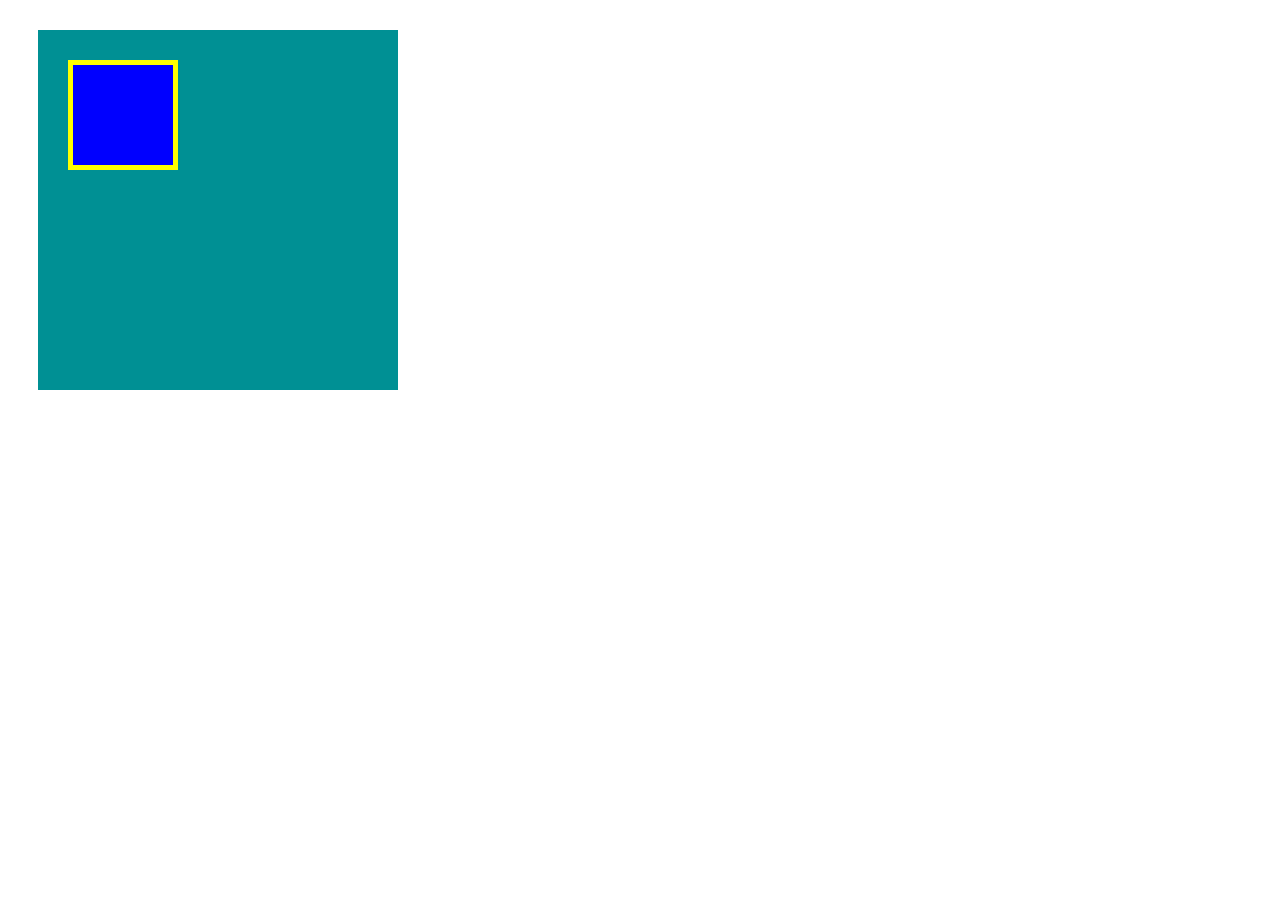
<file: box/box.html>
<!DOCTYPE html>
<html lang="ja">
  <head>
    <meta charset="utf-8">
    <!--cssファイルの読み込み-->
    <link rel="stylesheet" href="box.css"/>
    <title>box</title>

  <body>
    <!--box1用のdiv-->
    <div class="box1">
      <div class="box2"></div>
    </div>
  </body>
  </head>
</html>
</file>
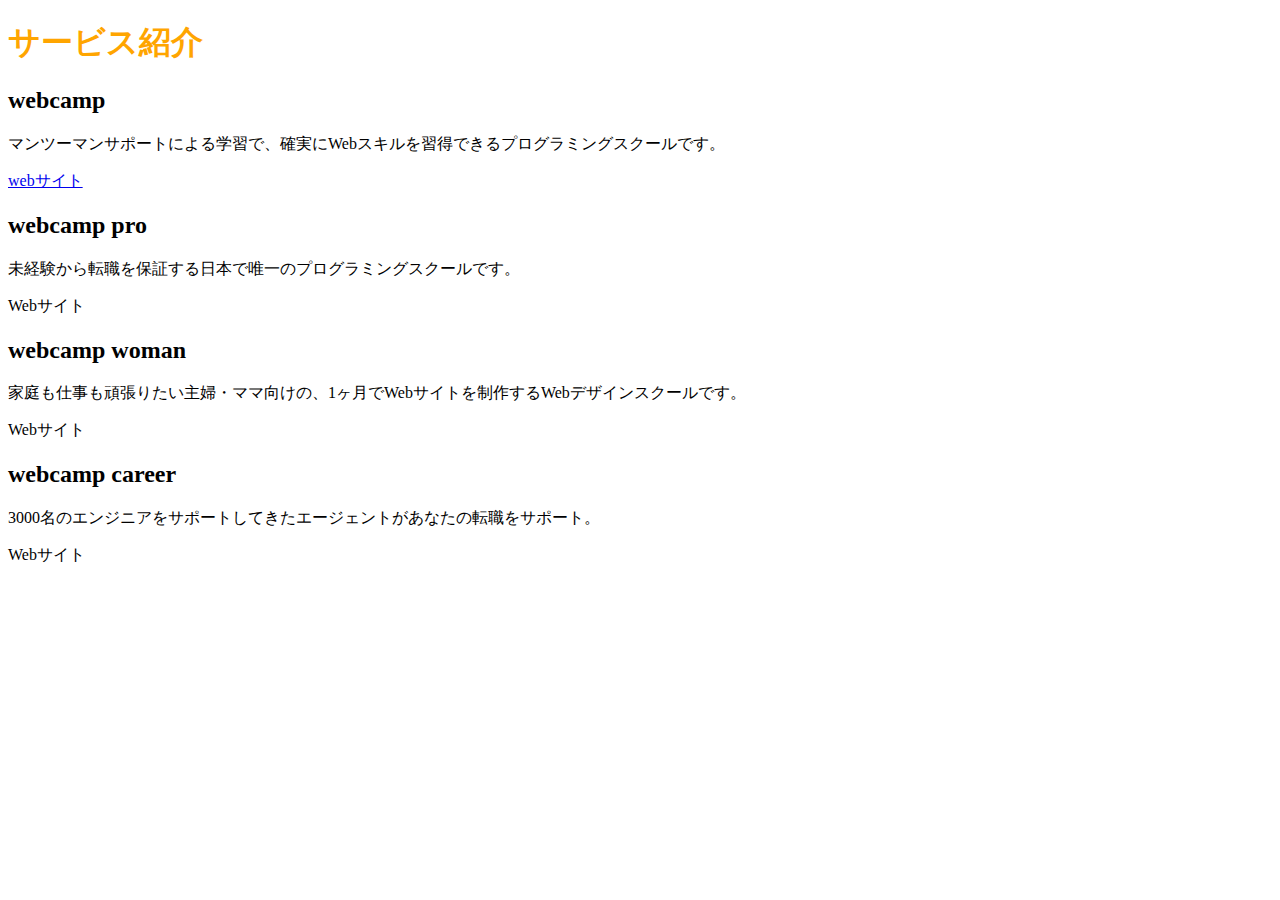
<file: chapter2/chapter2.html>
<!DOCTYPE HTML>
<html lang="ja">
  <head>
    <meta charset="UTF-8"/>
    <title>sample</title>
    <link rel="stylesheet" href="chapter2.css"/>
  </head>
  <body>
    <h1>サービス紹介</h1>
    <h2>webcamp</h2>
    <p>マンツーマンサポートによる学習で、確実にWebスキルを習得できるプログラミングスクールです。</p>
    <a href="https://web-camp.io/">webサイト</a>
    <h2>webcamp pro</h2>
    <p>未経験から転職を保証する日本で唯一のプログラミングスクールです。</p>
    <a>Webサイト</a>
    <h2>webcamp woman</h2>
    <p>家庭も仕事も頑張りたい主婦・ママ向けの、1ヶ月でWebサイトを制作するWebデザインスクールです。</p>
    <a>Webサイト</a>
    <h2>webcamp career</h2>
    <p>3000名のエンジニアをサポートしてきたエージェントがあなたの転職をサポート。</p>
    <a>Webサイト</a>
  </body>
</html>
</file>
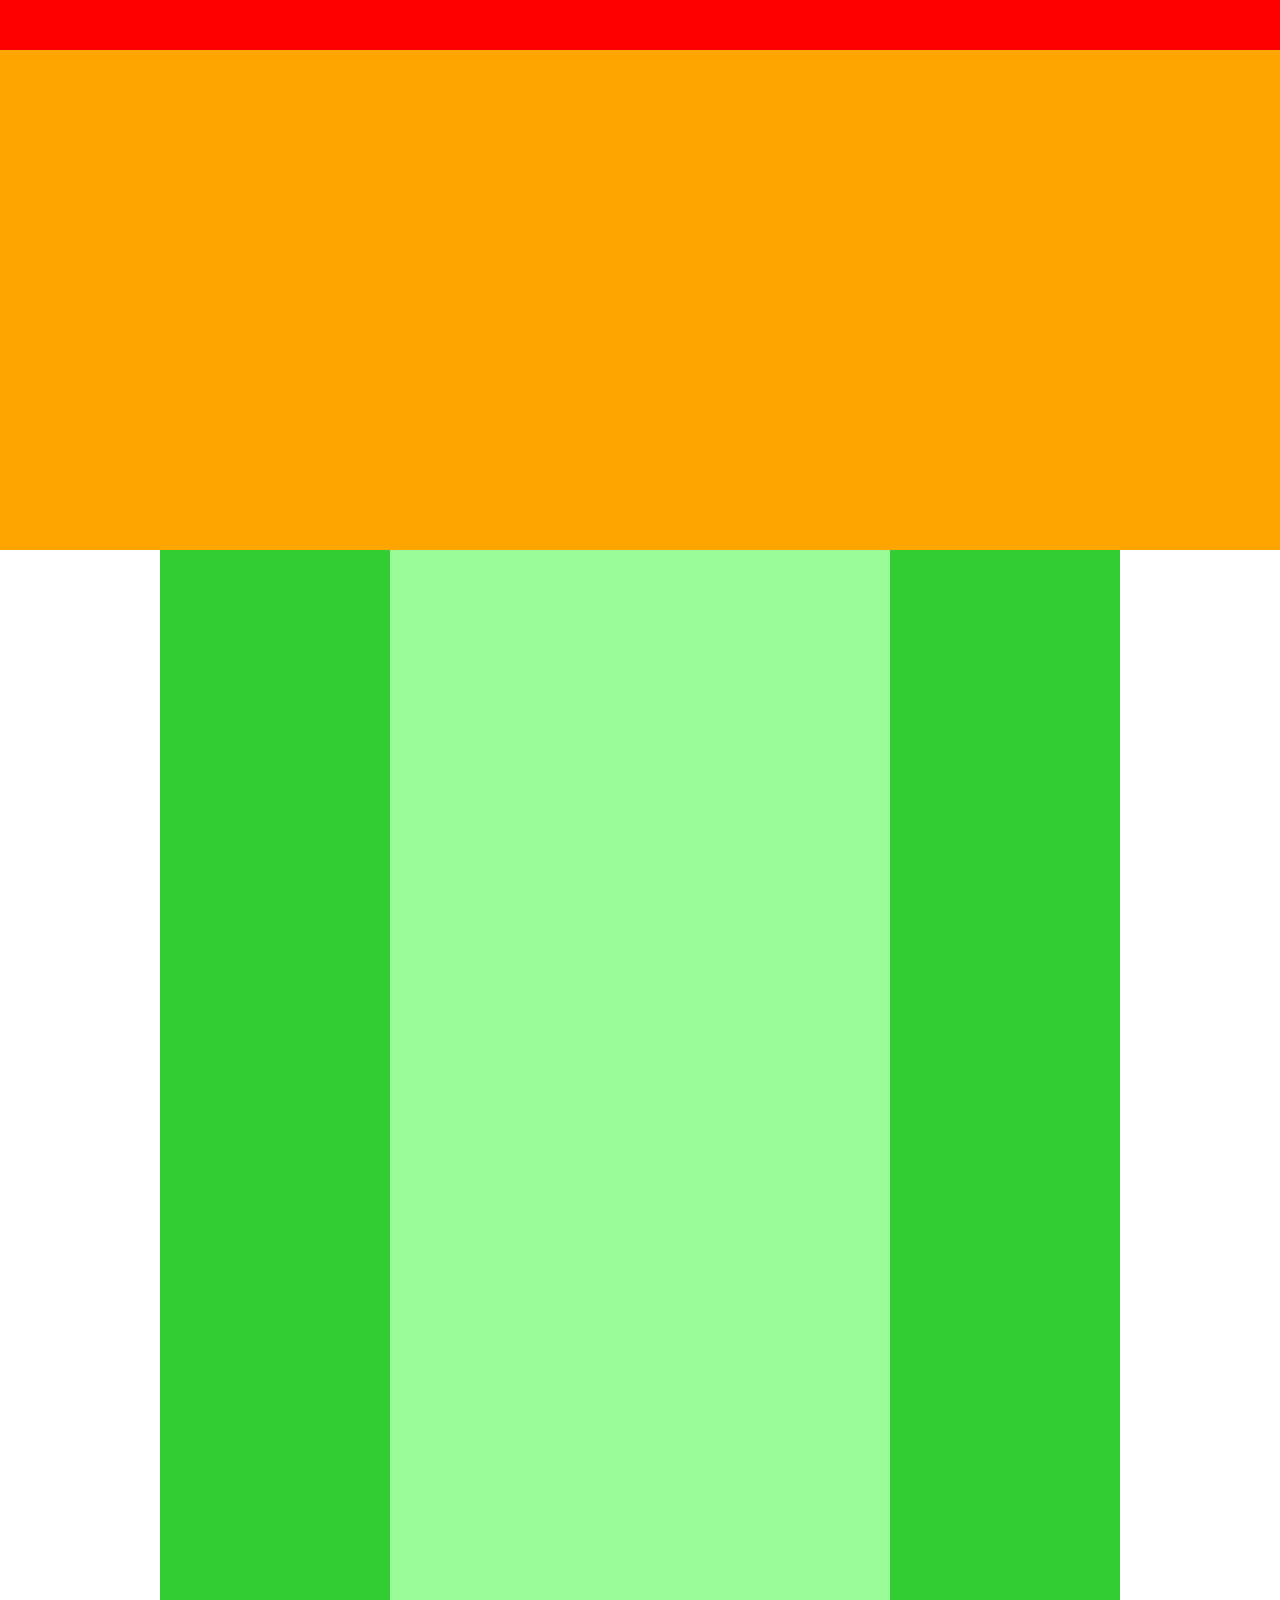
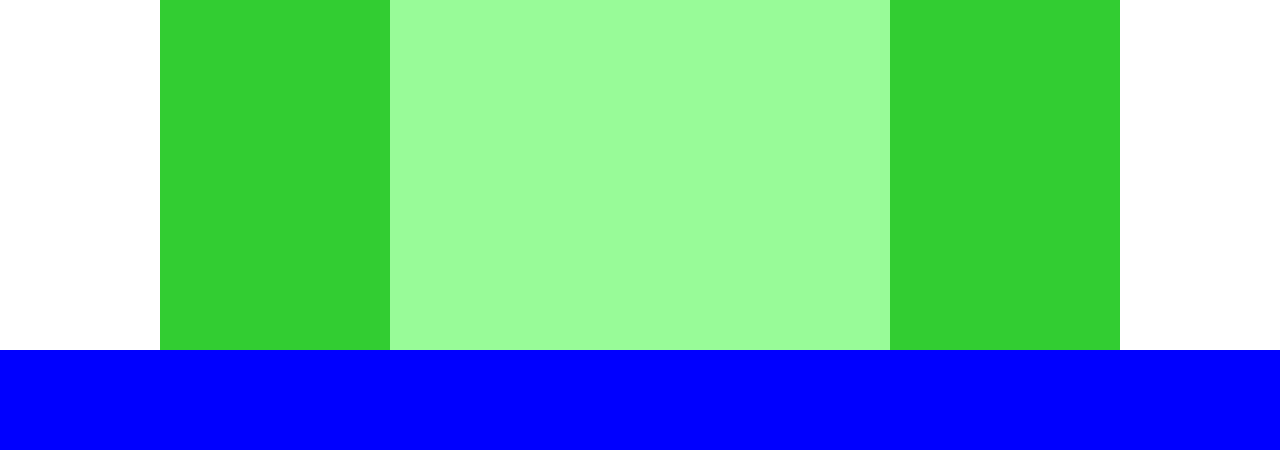
<file: chapter4/chapter4.html>
<!DOCTYPE html>
<html lang="ja">
  <head>
    <meta charset="UTF-8"/>
    <link rel="stylesheet" href="chapter4.css"/>
    <title>chapter4-exercise</title>
  </head>

  <body>
    <div class="header"></div>
    <div class="main-visual"></div>
    <div class="main">
      <div class="leftcontent"></div>
      <div class="content"></div>
      <div class="rightcontent"></div>
    </div>
    <div class="footer"></div>
  </body>

</html>
</file>
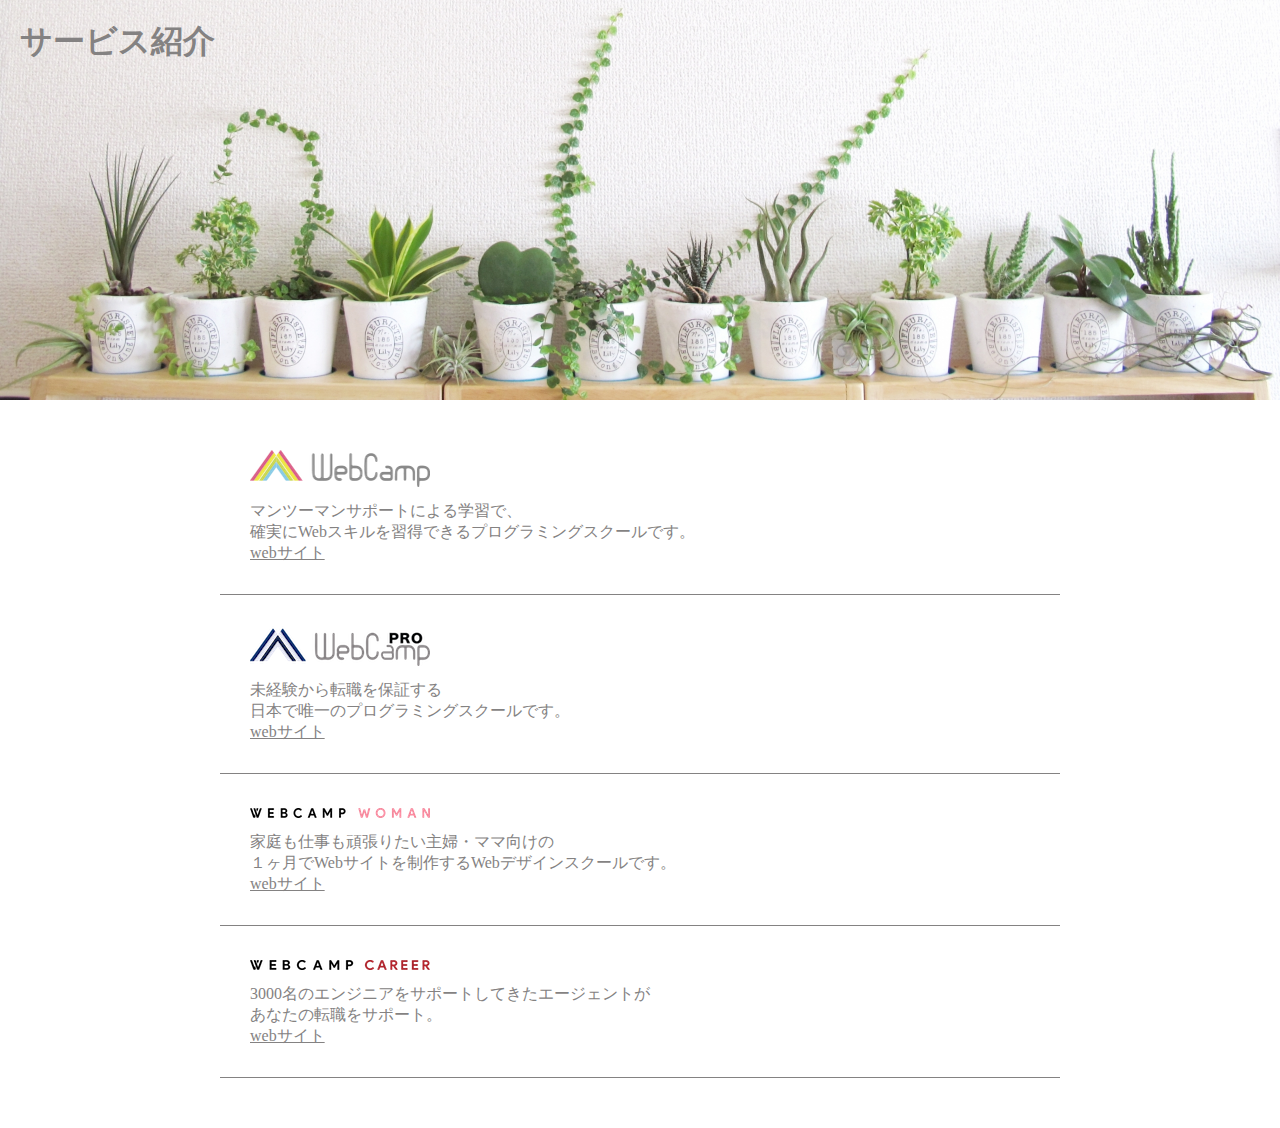
<file: chapter7/chapter7.html>
<!DOCTYPE html>
  <html>
    <head>
      <link rel="stylesheet" href="chapter7.css">
      <meta charset="UTF-8">
      <title>chapter7</title>
    </head>

    <body>
      <header>
        <h1 class="title">サービス紹介</h1>
      </header>
      <main>
        <div class="content-box">
          <div class="content-item">
            <img class="content-title" src="img/wc-logo.png">
            <p class="content-text">
              マンツーマンサポートによる学習で、<br>
              確実にWebスキルを習得できるプログラミングスクールです。
            </p>
            <a class="link" href="website.html">webサイト</a>
          </div>
          <div class="content-item">
            <img class="content-title" src="img/wcp-logo.png">
            <p class="content-text">
              未経験から転職を保証する<br>
              日本で唯一のプログラミングスクールです。
            </p>
            <a class="link" href="website.html">webサイト</a>
          </div>
          <div class="content-item">
            <img class="content-title" src="img/wcw-logo.png">
            <p class="content-text">
              家庭も仕事も頑張りたい主婦・ママ向けの<br>
              １ヶ月でWebサイトを制作するWebデザインスクールです。
            </p>
            <a class="link" href="website.html">webサイト</a>
          </div>
          <div class="content-item">
            <img class="content-title" src="img/wcc-logo.png">
            <p class="content-text">
              3000名のエンジニアをサポートしてきたエージェントが<br>
              あなたの転職をサポート。
            </p>
            <a class="link" href="website.html">webサイト</a>
          </div>
        </div>
      </main>
    </body>
  </html>
</file>
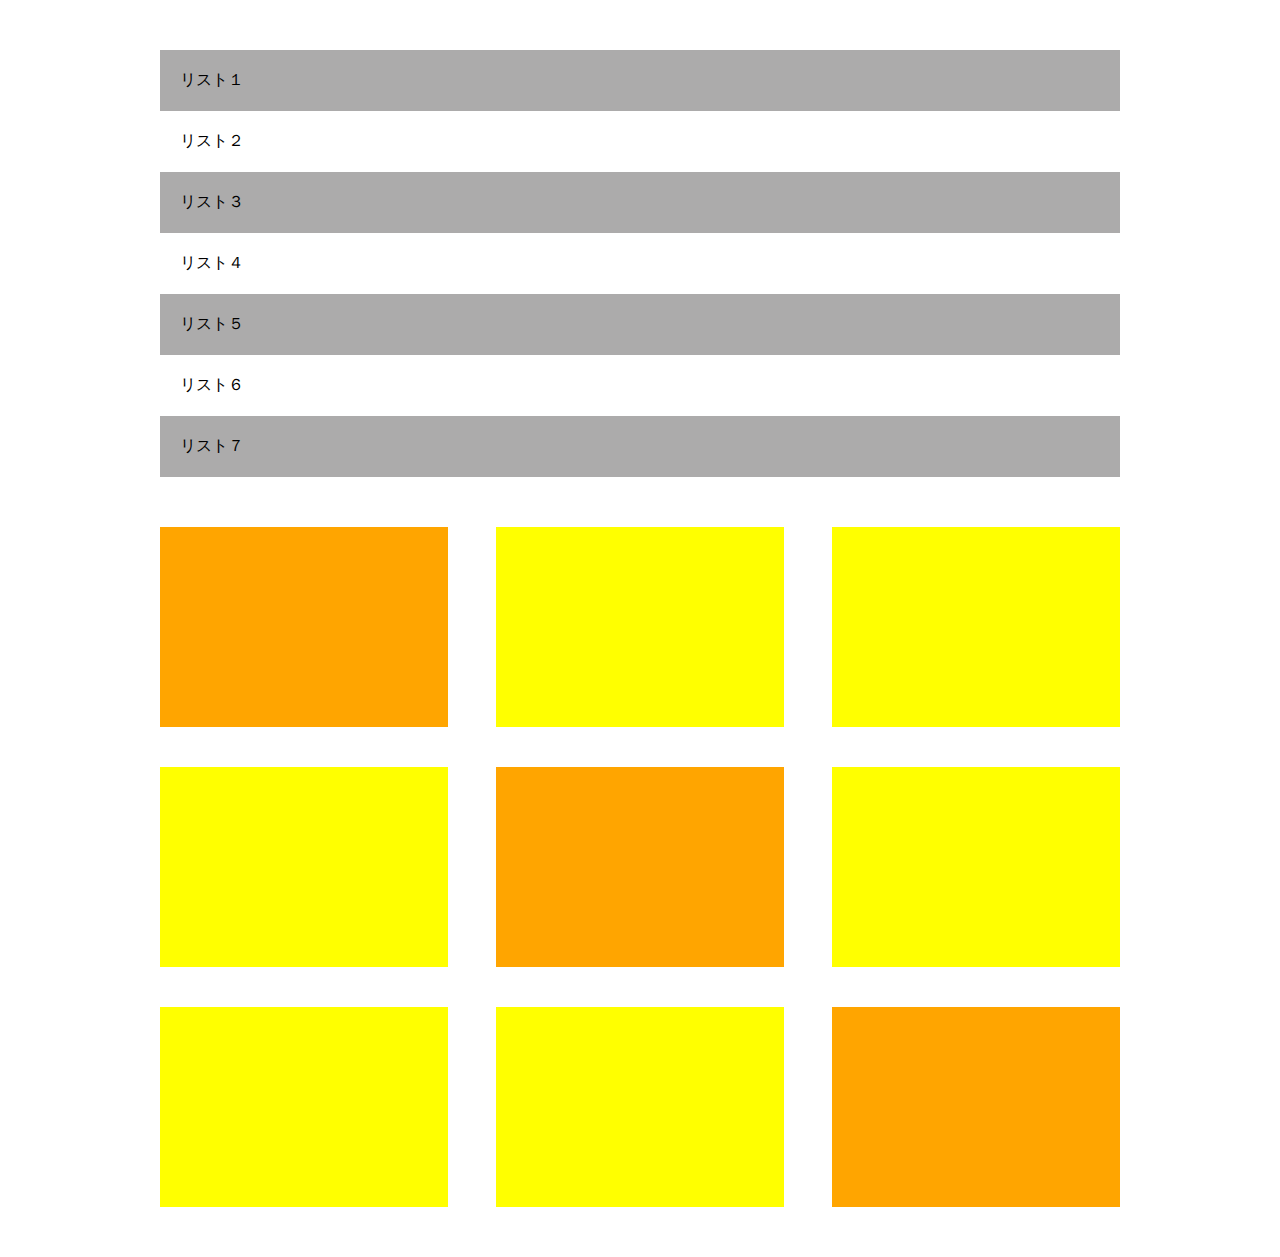
<file: chapter8/chapter8.html>
<!DOCTYPE html>
<html lang="ja">
  <head>
    <meta charset="UTF-8"/>
    <link rel="stylesheet" href="chapter8.css"/>
    <title>Chapter8</title>
  </head>

  <body>
    <section class="list">
      <ol>
        <li class="list-item">リスト１</li>
        <li class="list-item">リスト２</li>
        <li class="list-item">リスト３</li>
        <li class="list-item">リスト４</li>
        <li class="list-item">リスト５</li>
        <li class="list-item">リスト６</li>
        <li class="list-item">リスト７</li>
      </ol>
    </section>

    <section class="boxes">
      <div class="box"></div>
      <div class="box"></div>
      <div class="box"></div>
      <div class="box"></div>
      <div class="box"></div>
      <div class="box"></div>
      <div class="box"></div>
      <div class="box"></div>
      <div class="box"></div>
    </section>

  </body>

</html>
</file>
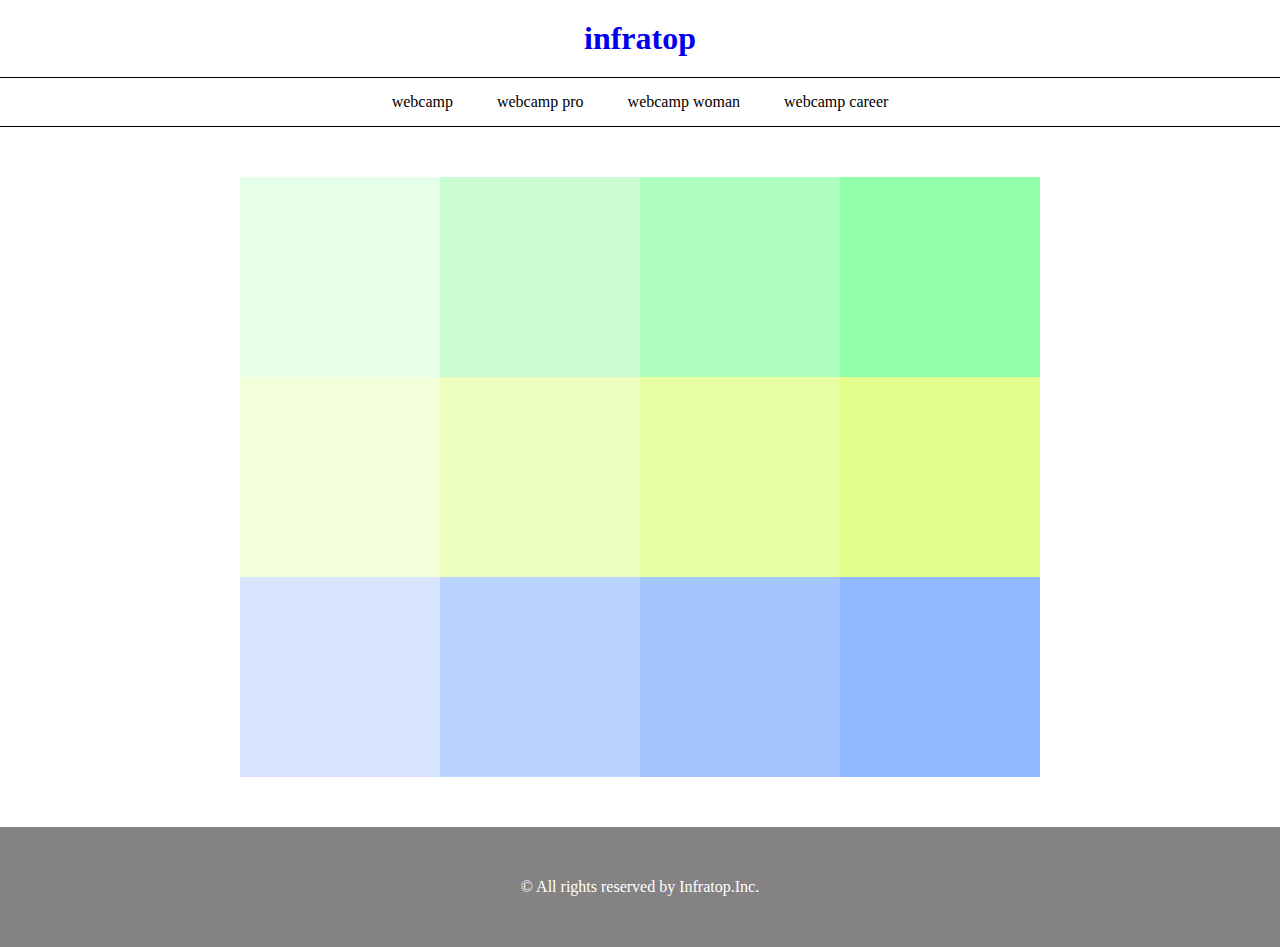
<file: exercise5/exercise5.html>
<!DOCTYPE html>
<html>
  <head>
    <meta charset="UTF-8">
    <link rel="stylesheet" href="exercise5.css">
    <title>exercise5</title>
  </head>

  <body>
    <header>
      <h1>
        <a href="exercise5.html">infratop</a>
      </h1>
    </header>

    <nav>
      <ul class="nav-list">
        <li class="nav-item">webcamp</li>
        <li class="nav-item">webcamp pro</li>
        <li class="nav-item">webcamp woman</li>
        <li class="nav-item">webcamp career</li>
      </ul>
    </nav>

    <div class="main">
      <div class="boxes">
        <div class="box1"></div>
        <div class="box2"></div>
        <div class="box3"></div>
        <div class="box4"></div>
        <div class="box5"></div>
        <div class="box6"></div>
        <div class="box7"></div>
        <div class="box8"></div>
        <div class="box9"></div>
        <div class="box10"></div>
        <div class="box11"></div>
        <div class="box12"></div>
      </div>
    </div>

    <footer>
      <p class="footer-text">© All rights reserved by Infratop.Inc.</p>
    </footer>
  </body>
</html>
</file>
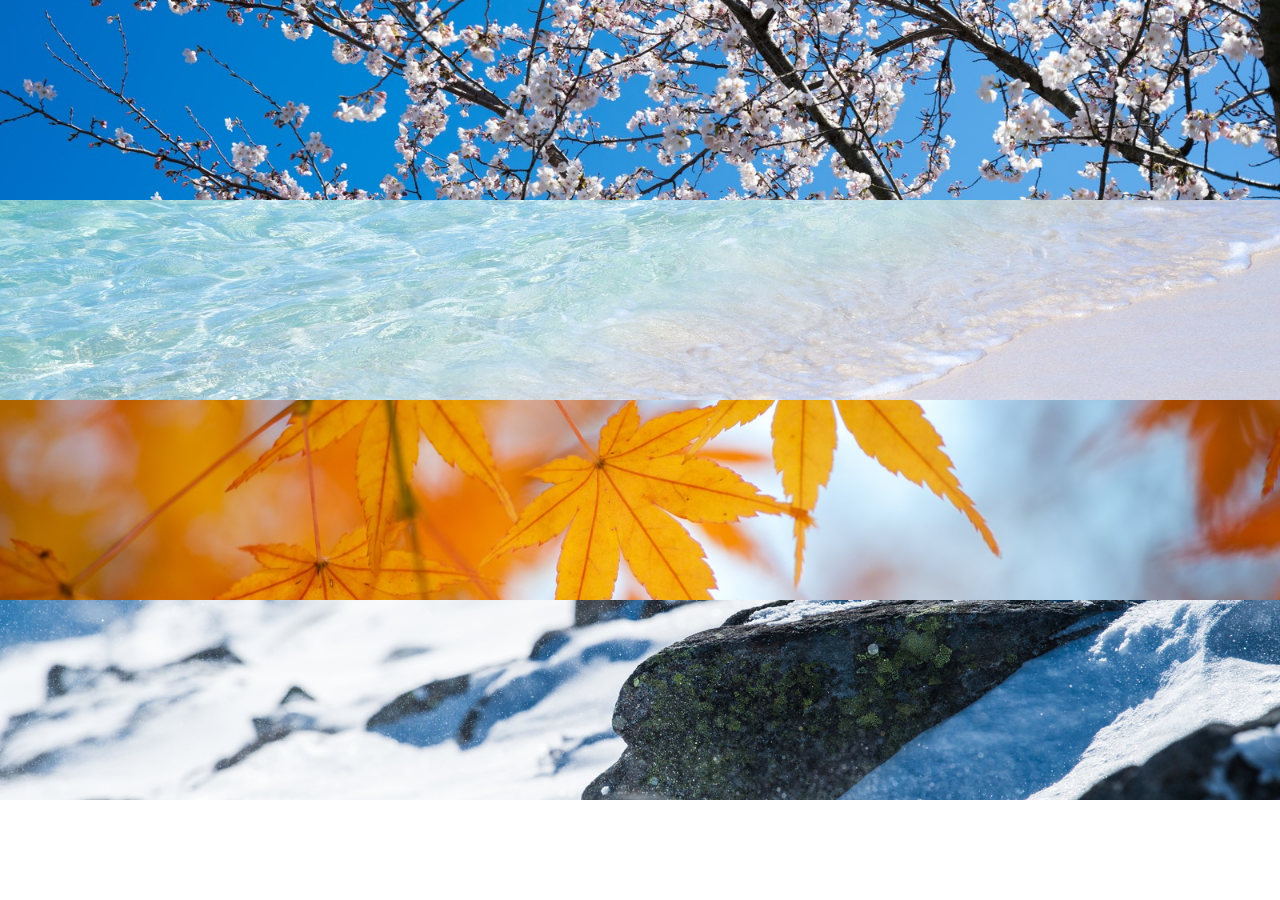
<file: exercise6/exercise6.html>
<!DOCTYPE html>
<html lang="ja">
  <head>
    <meta charset="UTF-8">
    <link rel="stylesheet" href="exercise6.css">
    <title>exercise6</title>
  </head>

  <body>
    <div class="main">
      <div class="img1"></div>
      <div class="img2"></div>
      <div class="img3"></div>
      <div class="img4"></div>
    </div>
  </body>
</html>
</file>
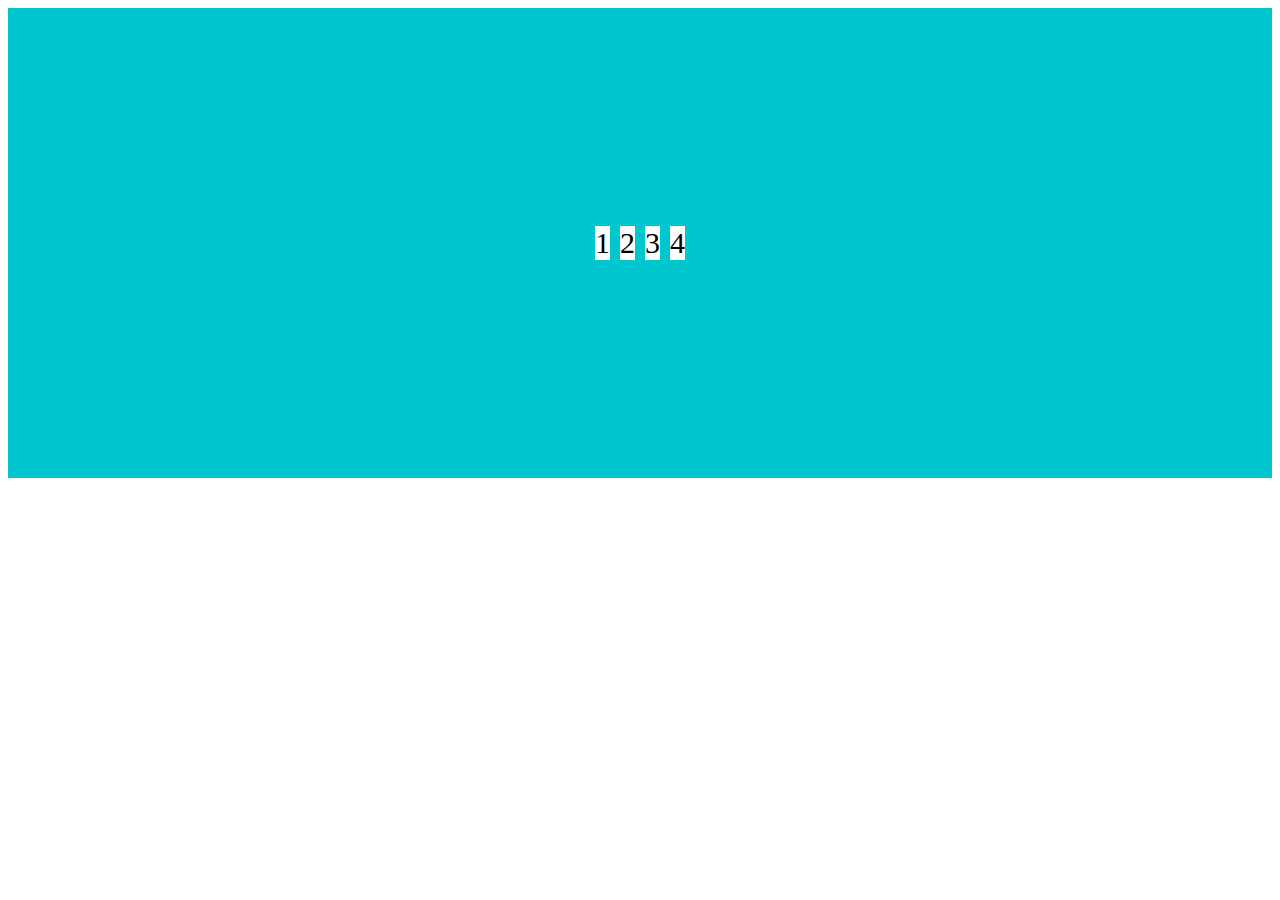
<file: flex/flex.html>
<!DOCTYPE html>
<html lang="ja">
  <head>
    <meta charset="UTF-8"/>
    <link rel="stylesheet" href="flex.css"/>
    <title>flexbox</title>
  </head>

  <body>
    <div class="flex">
      <div>1</div>
      <div>2</div>
      <div>3</div>
      <div>4</div>
    </div>
  </body>
</html>
</file>
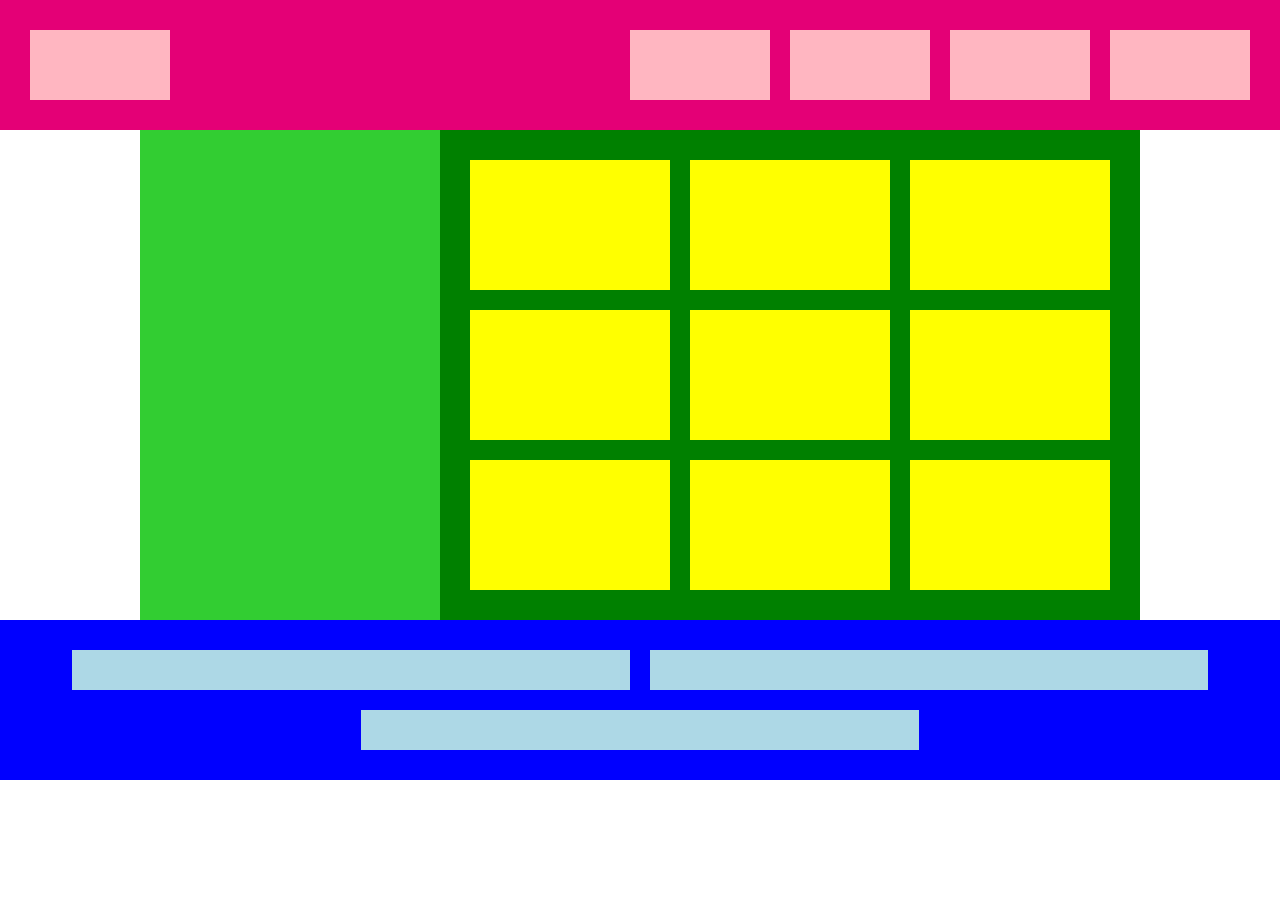
<file: flex2/flex2.html>
<!DOCTYPE html>
<html lang="ja">
  <head>
    <meta charset="utf-8"/>
    <link rel="stylesheet" href="flex2.css"/>
    <title>flexbox演習</title>
  </head>
  <body>
    <div class="top">
      <div></div>
      <div></div>
      <div></div>
      <div></div>
      <div></div>
    </div>
    <main>
      <div class="left-box"></div>
      <div class="right-box">
        <div></div>
        <div></div>
        <div></div>
        <div></div>
        <div></div>
        <div></div>
        <div></div>
        <div></div>
        <div></div>
      </div>
    </main>
    <div class="bottom">
      <div></div>
      <div></div>
      <div></div>
    </div>
  </body>
</html>
</file>
<file: box/box.css>
.box1{
  width: 300px;
  height: 300px;
  background-color: #009094;
  margin: 30px;
  padding: 30px;
}

.box2{
  width: 100px;
  height: 100px;
  background-color: blue;
  border: 5px solid yellow;
}
</file>
<file: chapter2/chapter2.css>
h1{
  color: orange;
}
</file>
<file: chapter4/chapter4.css>
*{
  margin: 0;
  padding: 0;
  box-sizing: border-box;
}

.header{
  width: 100%;
  height: 50px;
  background-color: red;
}

.main-visual{
  width: 100%;
  height: 500px;
  background-color: orange;
}

.main{
  width: 960px;
  display: flex;
  justify-content: center;
  margin: 0 auto;
}

.rightcontent{
  width: 230px;
  height: 1400px;
  background-color: limegreen;
}

.content{
  width: 500px;
  height: 1400px;
  background-color: palegreen;
}

.leftcontent{
  width: 230px;
  height: 1400px;
  background-color: limegreen;
}

.footer{
  width: 100%;
  height: 100px;
  background-color: blue;
}
</file>
<file: chapter7/chapter7.css>
*{
  padding: 0;
  margin: 0;
  box-sizing: border-box;
}

header{
  height: 400px;
  background-image: url(img/mv.jpg);
  background-size: cover;
  background-position: bottom;
}

.title{
  color: #848282;
  padding: 20px;
}

.content-box{
  width: 840px;
  margin: auto;
  padding-top: 20px;
  padding-bottom: 50px;
}

.content-item{
  padding: 30px;
  border-bottom: 1px solid #848282;
}

.content-text{
  color: #848282;
  padding-top: 10px;
}

.link{
  color: #848282;
}
</file>
<file: chapter8/chapter8.css>
* {
  margin: 0;
  padding: 0;
  box-sizing: border-box;
}

ol{
  list-style-type: none;
}

.list-item{
  margin: 0 auto;
  padding: 20px;
  width: 960px
}

.list-item:nth-child(odd){
  background-color: #acabab;
}

.list-item:first-child{
  margin-top: 50px;
}

.boxes{
  display: flex;
  flex-wrap: wrap;
  margin: 50px auto;
  width: 960px
}

.box{
  height: 200px;
  width: 30%;
  background-color: yellow;
  margin-bottom: 40px;
  margin-right: 5%;
}

.box:nth-child(3n){
  margin-right: 0;
}

.box:first-child{
  background-color: orange;
}

.box:nth-child(5){
  background-color: orange;
}

.box:last-child{
  background-color: orange;
}

.box:nth-child(n + 7){
  margin-bottom: 0;
}
</file>
<file: exercise5/exercise5.css>
*{
  margin: 0;
  padding: 0;
  box-sizing: border-box;
}

a{
  text-decoration: none;
}

header{
  width: 100%;
  padding: 20px 0;
  text-align: center;
}

.nav-list{
  text-align: center;
  padding: 15px 0;
  margin: 0 auto;
  border-top: 1px solid;
  border-bottom: 1px solid;
}

.nav-item{
  list-style: none;
  display: inline-block;
  margin: 0 20px;
}

.main{
  width: 100%;
  height: 700px;
  padding: 50px;
}

.boxes{
  width: 800px;
  height: 600px;
  display: flex;
  margin:0 auto;
  flex-wrap: wrap;
}

.box1{
  width: 200px;
  height: 200px;
  background-color: #e6ffe9;
}

.box2{
  width: 200px;
  height: 200px;
  background-color: #cbffd3;
}

.box3{
  width: 200px;
  height: 200px;
  background-color: #aeffbd;
}

.box4{
  width: 200px;
  height: 200px;
  background-color: #93ffab;
}

.box5{
  width: 200px;
  height: 200px;
  background-color: #f3ffd8;
}

.box6{
  width: 200px;
  height: 200px;
  background-color: #edffbe;
}

.box7{
  width: 200px;
  height: 200px;
  background-color: #e9ffa5;
}

.box8{
  width: 200px;
  height: 200px;
  background-color: #e4ff8d;
}

.box9{
  width: 200px;
  height: 200px;
  background-color: #d9e5ff;
}

.box10{
  width: 200px;
  height: 200px;
  background-color: #bad3ff;
}

.box11{
  width: 200px;
  height: 200px;
  background-color: #a4c6ff;
}

.box12{
  width: 200px;
  height: 200px;
  background-color: #8eb8ff;
}

footer{
  width: 100%;
  height: 120px;
  text-align: center;
  line-height: 120px;
  background-color: #848282;
}

.footer-text{
  color: #ffffff;
}
</file>
<file: exercise6/exercise6.css>
*{
  margin: 0;
  padding: 0;
  box-sizing: border-box;
}

.img1{
  width: 100%;
  height: 200px;
  background-image: url(img/box1.jpg);
  background-size: cover;
  background-position: left center;
}

.img2{
  width: 100%;
  height: 200px;
  background-image: url(img/box2.jpg);
  background-size: cover;
  background-position: center;
}

.img3{
  width: 100%;
  height: 200px;
  background-image: url(img/box3.jpg);
  background-size: cover;
  background-position: center;
}

.img4{
  width: 100%;
  height: 200px;
  background-image: url(img/box4.jpg);
  background-size: cover;
  background-position: center;
}
</file>
<file: flex/flex.css>
.flex{
  background-color: #00c7ce;
  height: 50vh;
  padding: 10px;
  display: flex;
  justify-content: center;
  align-items: center;
}

.flex > div {
  background-color: #fff;
  margin: 5px;
  font-size: 30px;
}
</file>
<file: flex2/flex2.css>
*{
  box-sizing: border-box;
  padding: 0;
  margin: 0;
}

.top {
  width: 100%;
  padding: 30px 20px;
  background-color: #e40076;
  display: flex;
  justify-content: flex-end;
}

.top > div {
  height: 70px;
  flex-basis: 140px;
  margin: 0 10px;
  background-color: lightpink;
}

.top >:first-child {
  margin-right: auto;
}

main {
  margin: 0 auto;
  display: flex;
  justify-content: center;
}

.left-box {
  width: 300px;
  background-color: limegreen;
}

.right-box {
  display: flex;
  flex-wrap: wrap;
  flex-grow: 1;
  max-width: 700px;
  padding: 20px;
  background-color: green;
}

.right-box > div {
  height: 130px;
  flex-basis: 200px;
  margin: 10px;
  background-color: yellow;
}

.bottom {
  width: 100%;
  padding: 20px;
  display: flex;
  justify-content: center;
  flex-wrap: wrap;
  background-color: blue;
}

.bottom > div {
  height: 40px;
  max-width: 600px;
  flex-basis: 45%;
  margin: 10px;
  background-color: lightblue;
}
</file>
